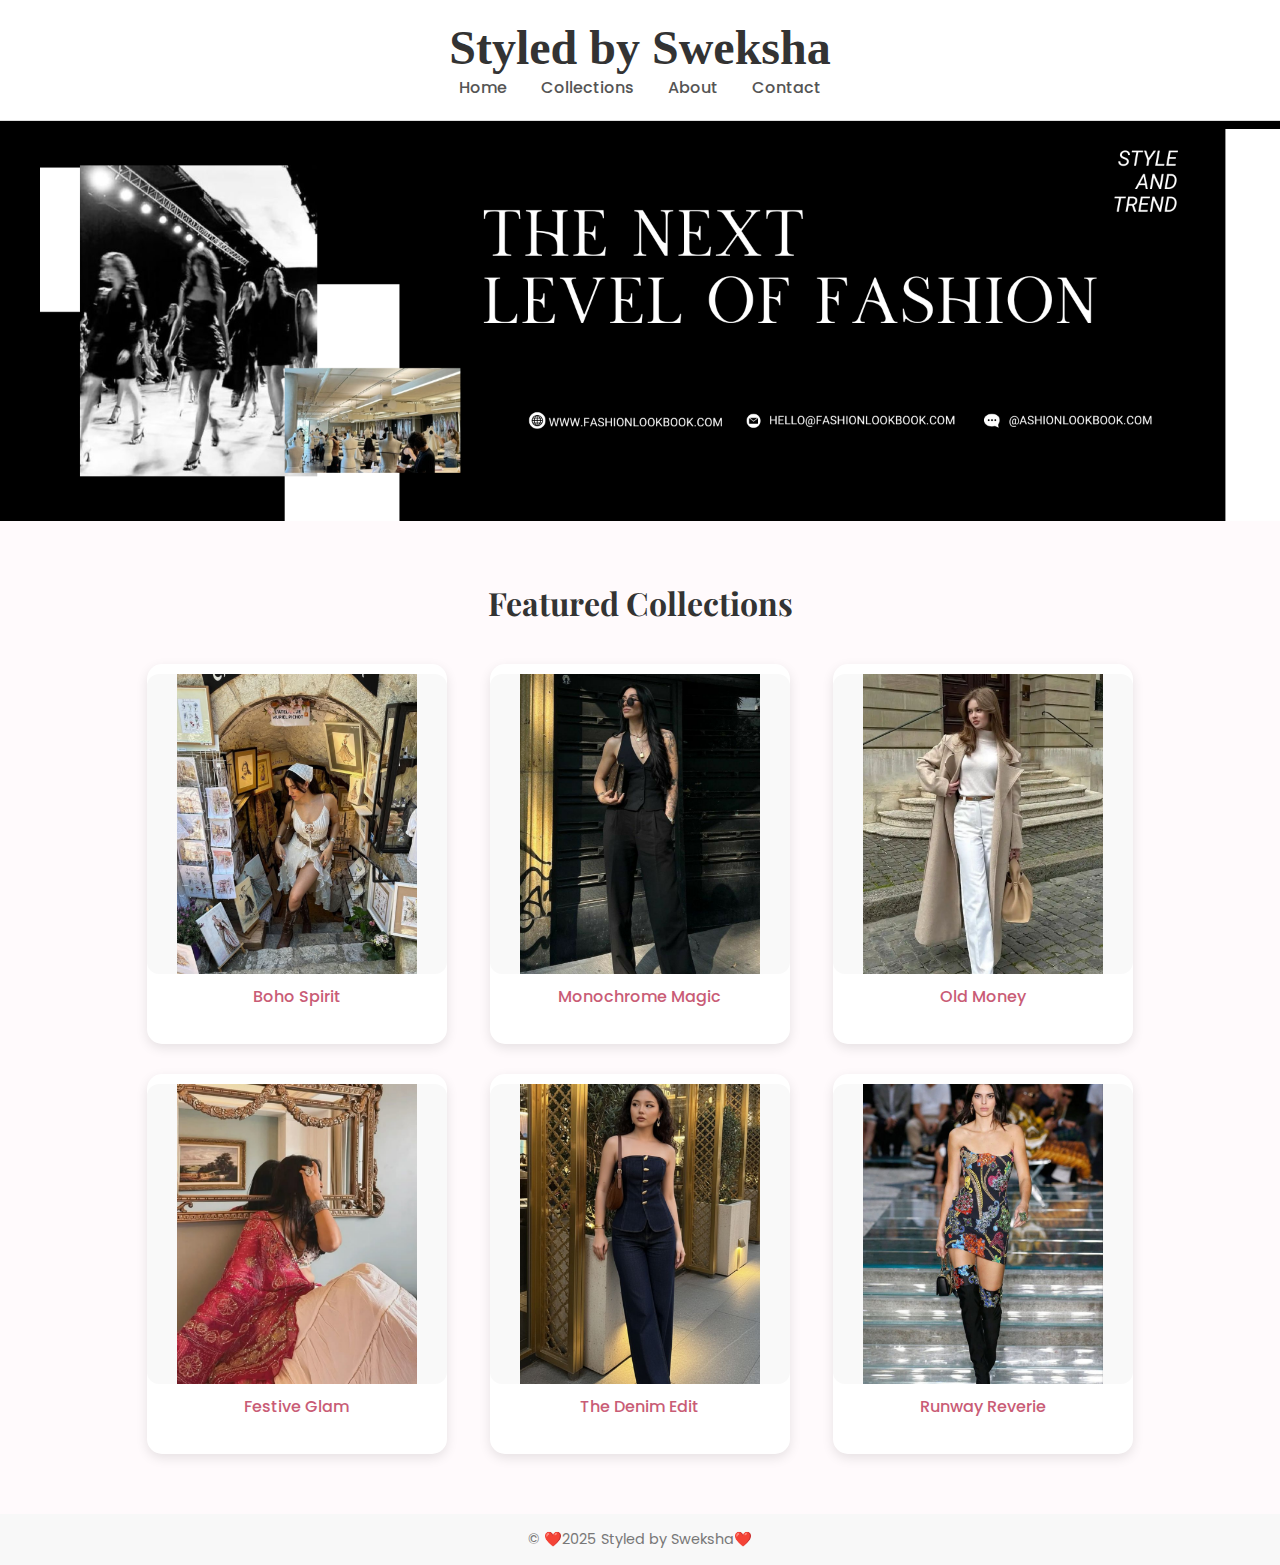
<file: index.html>
<!DOCTYPE html>
<html lang="en">
<head>
    <meta charset="UTF-8">
    <meta name="viewport" content="width=device-width, initial-scale=1.0">
    <title>Fashion Lookbook</title>
    <link rel="stylesheet" href="style.css">
    <link href="https://fonts.googleapis.com/css2?family=Playfair+Display:wght@600&family=Poppins&display=swap" rel="stylesheet">
</head>
<body>
    <header>
        <h1>Styled by Sweksha</h1>
        <nav>
            <a href="#">Home</a>
            <a href="#">Collections</a>
            <a href="#">About</a>
            <a href="#">Contact</a>
        </nav>
    </header>

    <section class="hero">
        <img src="images/Syabilla.png" alt="Fashion Banner">
    </section>

    <section class="collections">
        <h2>Featured Collections</h2>
        <div class="grid">
            <div class="card">
                <img src="images/Untitled design (1).png" alt="Summer Look">
                <p>Boho Spirit</p>
            </div>
            <div class="card">
                <img src="images/Untitled design.png" alt="Classic Black">
                <p>Monochrome Magic</p>
            </div>
            <div class="card">
                <img src="images/Untitled design (5).png" alt="Old Money">
                <p>Old Money</p>
            </div>
            <div class="card">
                <img src="images/Untitled design (4).png" alt="Festive Fashion">
                <p>Festive Glam</p>
            </div>
            <div class="card">
                <img src="images/Untitled design (2).png" alt="Denim">
                <p>The Denim Edit</p>
            </div>
            <div class="card">
                <img src="images/Untitled design (3).png" alt="High End">
                <p>Runway Reverie</p>
            </div>
        </div>
    </section>

    <footer>
        <p>© ❤️2025 Styled by Sweksha❤️</p>
    </footer>
</body>
</html>
</file>
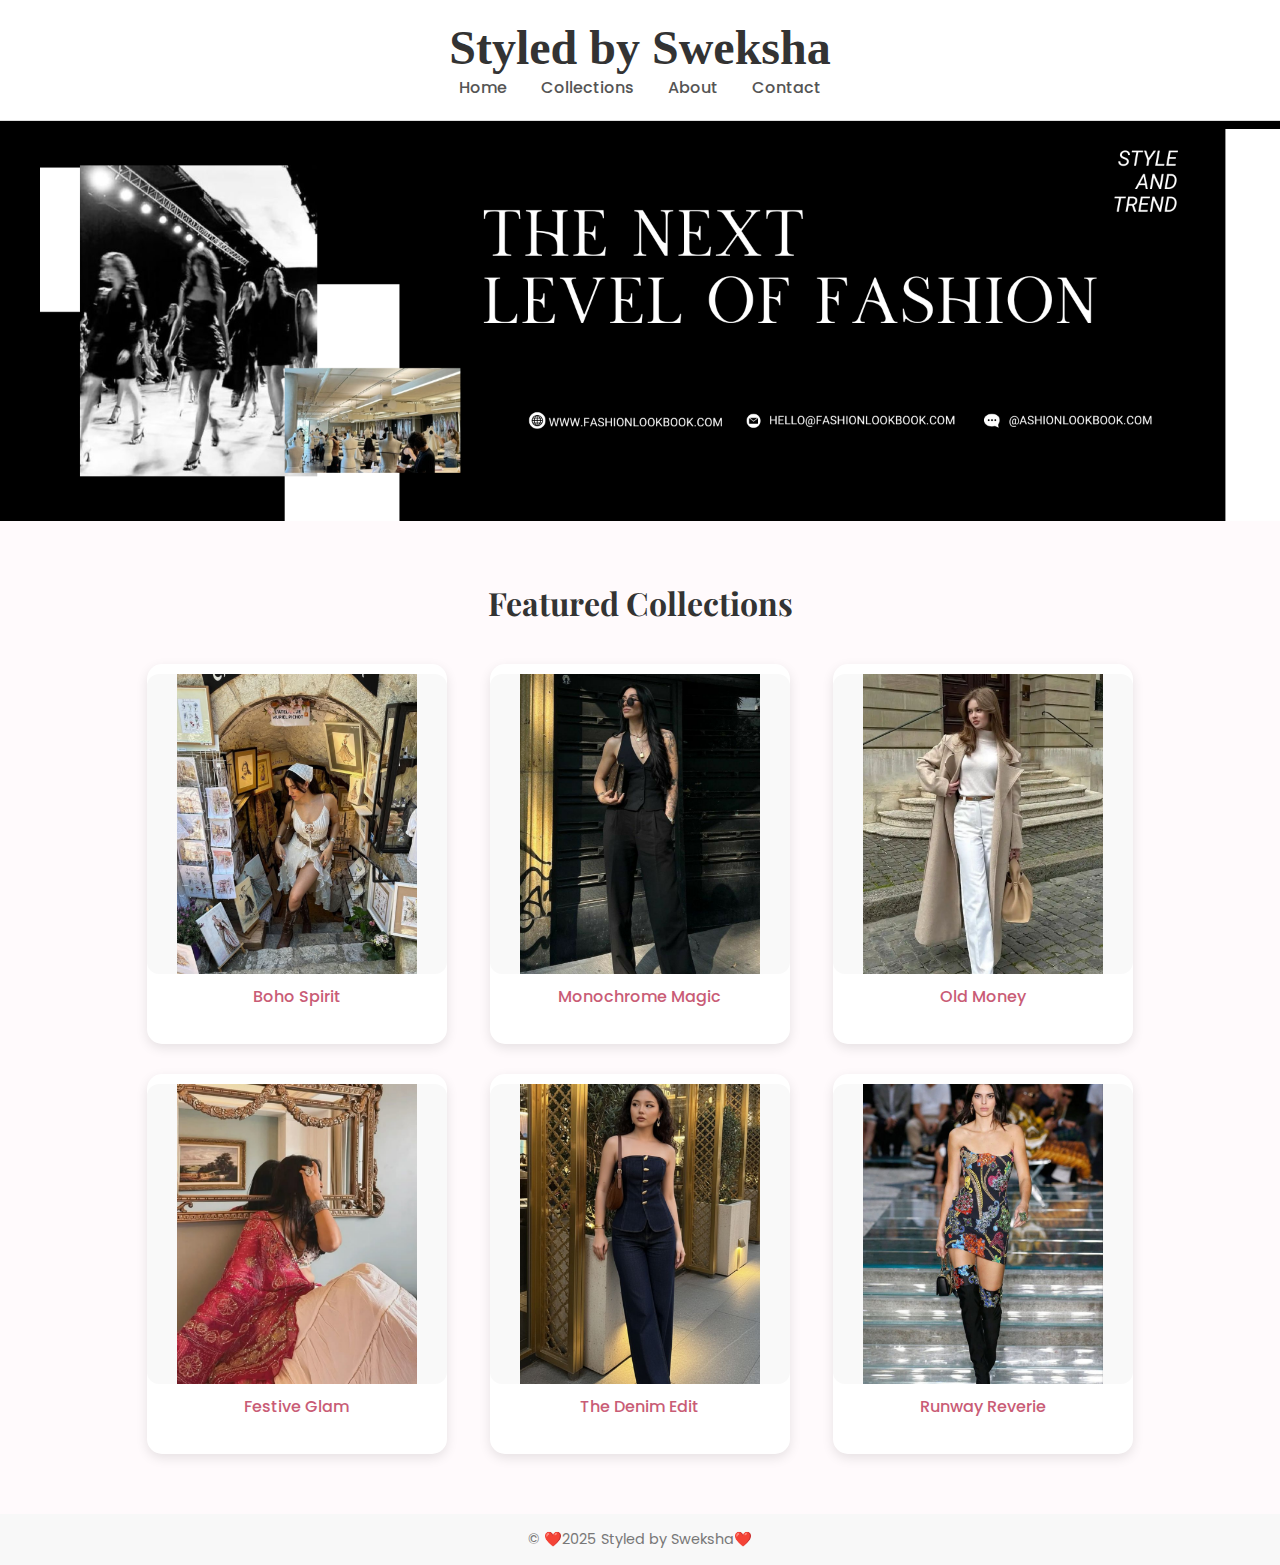
<file: fashion-lookbook/index.html>
<!DOCTYPE html>
<html lang="en">
<head>
    <meta charset="UTF-8">
    <meta name="viewport" content="width=device-width, initial-scale=1.0">
    <title>Fashion Lookbook</title>
    <link rel="stylesheet" href="style.css">
    <link href="https://fonts.googleapis.com/css2?family=Playfair+Display:wght@600&family=Poppins&display=swap" rel="stylesheet">
</head>
<body>
    <header>
        <h1>Styled by Sweksha</h1>
        <nav>
            <a href="#">Home</a>
            <a href="#collections">Collections</a>
            <a href="about.html">About</a>
            <a href="contact.html">Contact</a>
        </nav>
    </header>

    <section class="hero">
        <img src="images/Syabilla.png" alt="Fashion Banner">
    </section>
<section id="collections" class="collections">
    <h2>Featured Collections</h2>
    <div class="grid">
        <a href="boho.html" class="card">
            <img src="images/Untitled design (1).png" alt="Summer Look">
            <p>Boho Spirit</p>
        </a>

        <a href="monochrome.html" class="card">
            <img src="images/Untitled design.png" alt="Classic Black">
            <p>Monochrome Magic</p>
        </a>

        <a href="oldm.html" class="card">
            <img src="images/Untitled design (5).png" alt="Old Money">
            <p>Old Money</p>
        </a>

        <a href="festive.html" class="card">
            <img src="images/Untitled design (4).png" alt="Festive Fashion">
            <p>Festive Glam</p>
        </a>

        <a href="denim.html" class="card">
            <img src="images/Untitled design (2).png" alt="Denim">
            <p>The Denim Edit</p>
        </a>

        <a href="runway.html" class="card">
            <img src="images/Untitled design (3).png" alt="High End">
            <p>Runway Reverie</p>
        </a>
    </div>
</section>


    <footer>
        <p>© ❤️2025 Styled by Sweksha❤️</p>
    </footer>
</body>
</html>
</file>
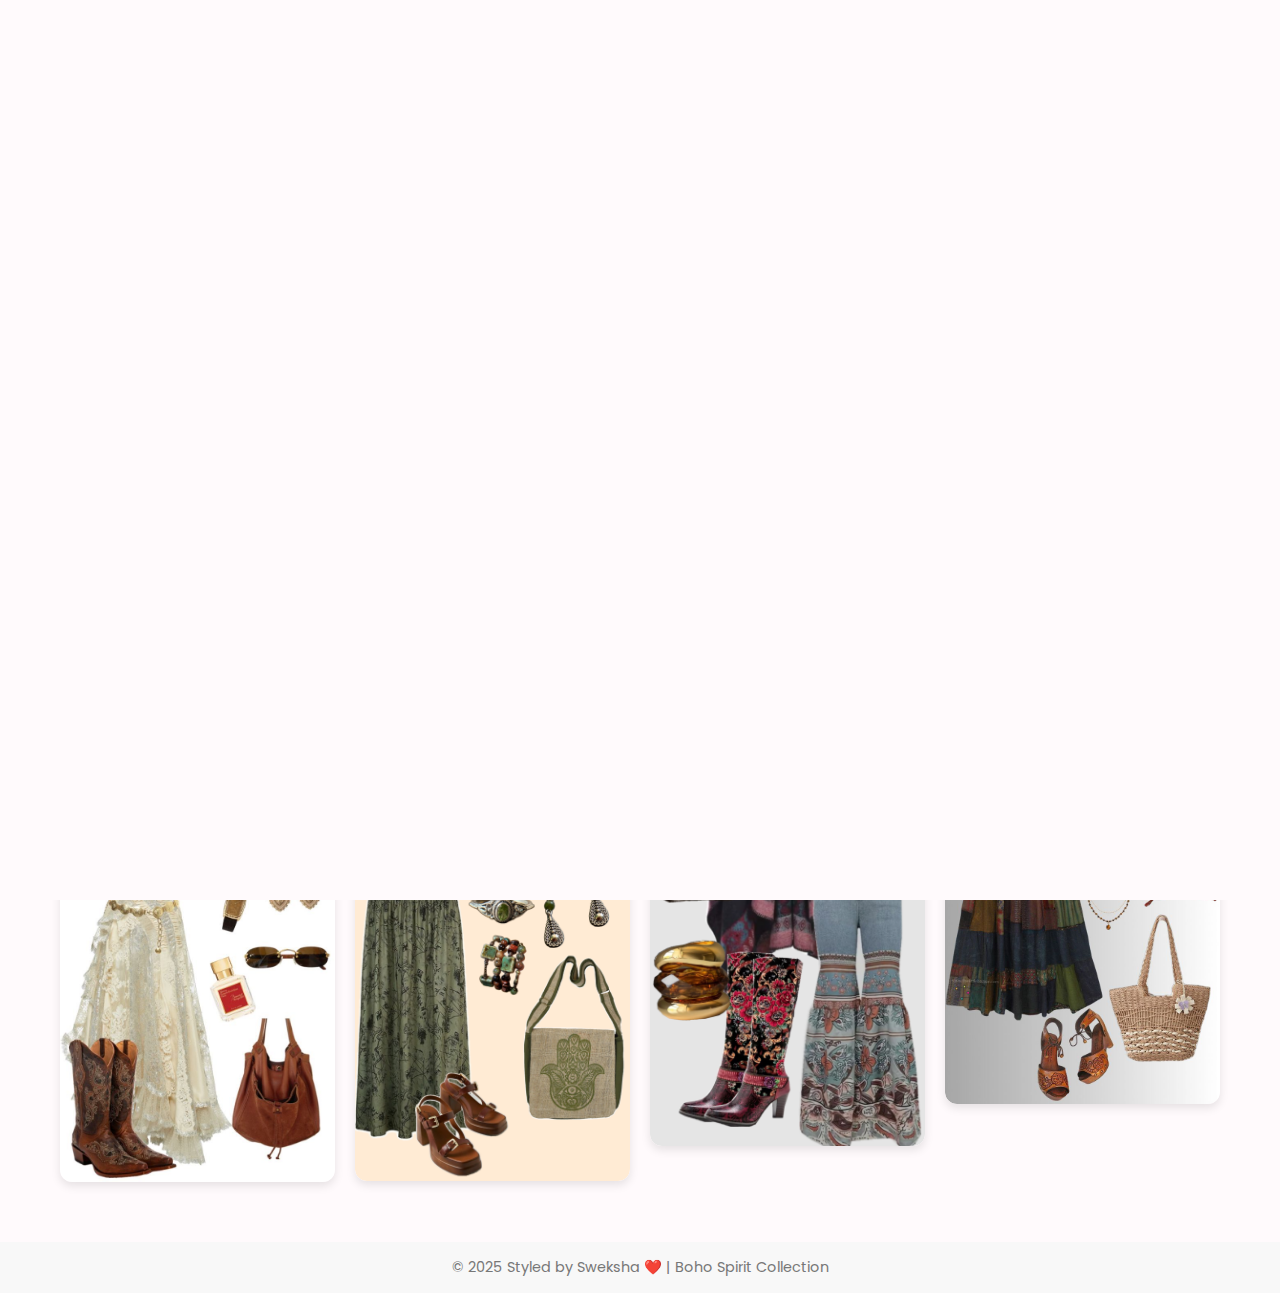
<file: fashion-lookbook/boho.html>
<!DOCTYPE html>
<html lang="en">
<head>
  <meta charset="UTF-8">
  <meta name="viewport" content="width=device-width, initial-scale=1.0">
  <title>Boho Spirit - Styled by Sweksha</title>
  <link rel="stylesheet" href="style.css">
  <link href="https://fonts.googleapis.com/css2?family=Playfair+Display:wght@600&family=Poppins&display=swap" rel="stylesheet">
</head>
<body>
 <div class="page-overlay"></div>
  <header>
    <h1>Boho Spirit ✨</h1>
    <nav>
      <a href="index.html">Home</a>
      <a href="#">Collections</a>
      <a href="#">About</a>
      <a href="#">Contact</a>
    </nav>
  </header>
 
  <section class="pinterest-grid">
   
    <div class="pin"><img src="images/Boho1.jpg" alt="Boho look 1"></div>
    <div class="pin"><img src="images/Boho2.jpg" alt="Boho look 2"></div>
    <div class="pin"><img src="images/Boho3.png" alt="Boho look 3"></div>
    <div class="pin"><img src="images/Boho4.png" alt="Boho look 4"></div>
    <div class="pin"><img src="images/Boho5.jpg" alt="Boho look 5"></div>
    <div class="pin"><img src="images/Boho6.png" alt="Boho look 6"></div>
    <div class="pin"><img src="images/Boho7.png" alt="Boho look 7"></div>
    <div class="pin"><img src="images/Boho8.jpg" alt="Boho look 8"></div>
  </section>

  <footer>
    <p>© 2025 Styled by Sweksha ❤️ | Boho Spirit Collection</p>
  </footer>
</body>
</html>
</file>
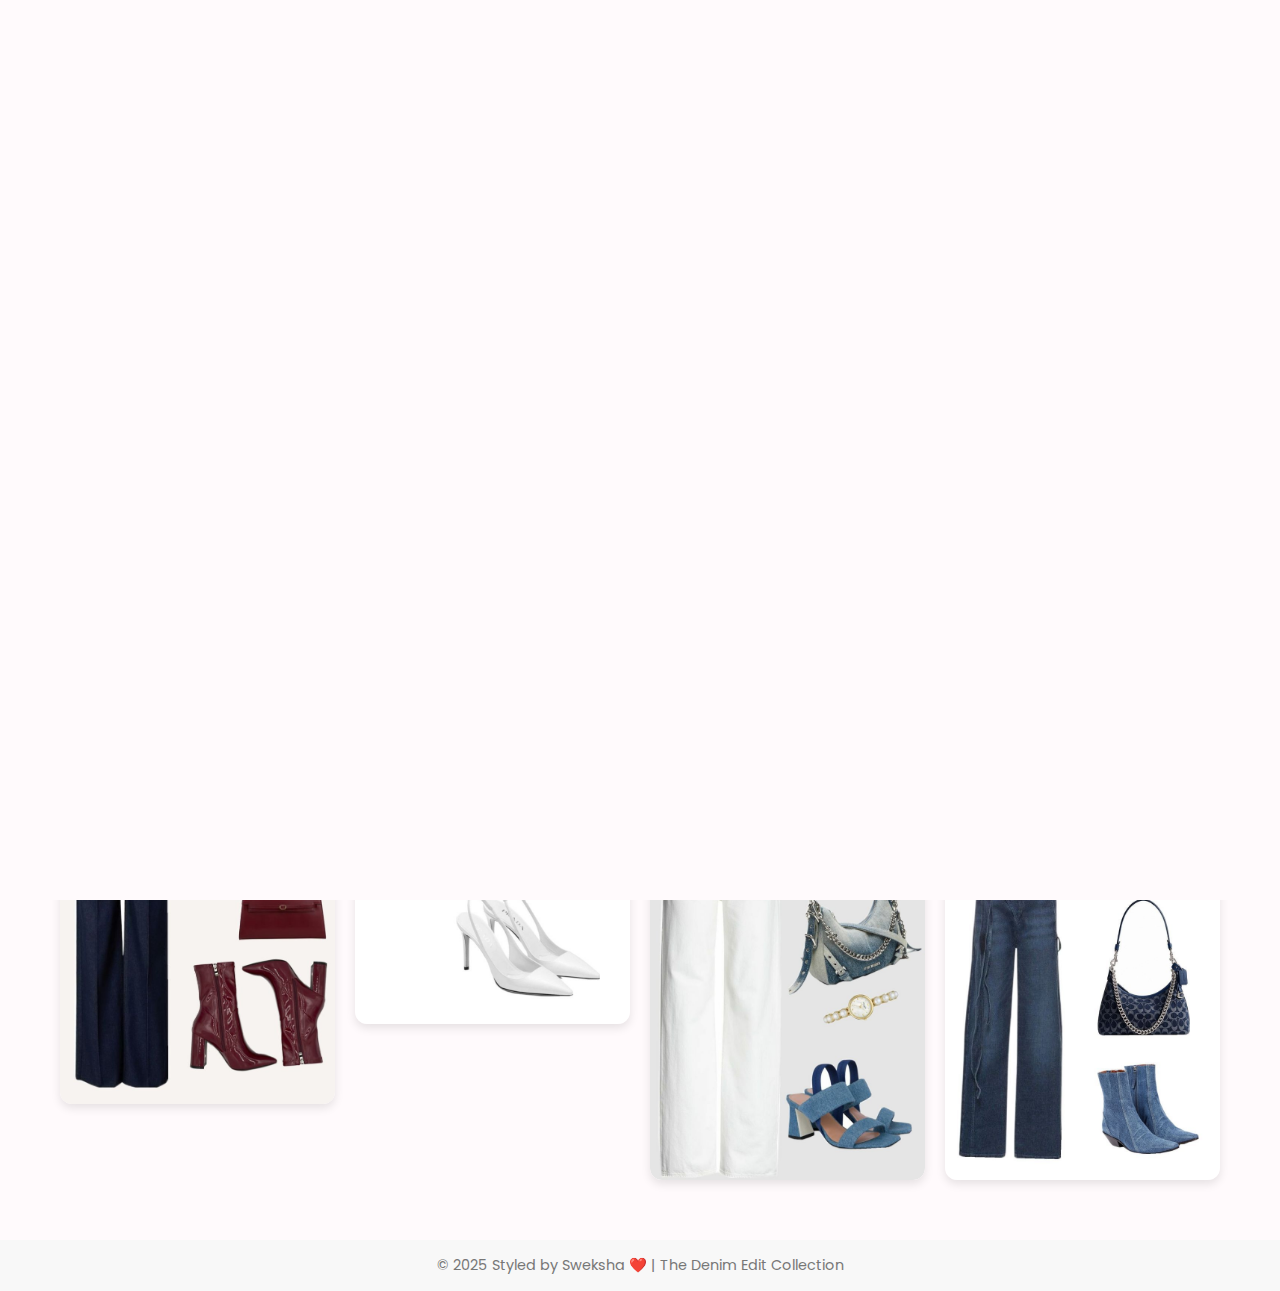
<file: fashion-lookbook/denim.html>
<!DOCTYPE html>
<html lang="en">
<head>
  <meta charset="UTF-8">
  <meta name="viewport" content="width=device-width, initial-scale=1.0">
  <title>The Denim Edit - Styled by Sweksha</title>
  <link rel="stylesheet" href="style.css">
  <link href="https://fonts.googleapis.com/css2?family=Playfair+Display:wght@600&family=Poppins&display=swap" rel="stylesheet">
</head>
<body>
 <div class="page-overlay"></div>
  <header>
    <h1>The Denim Edit 👖</h1>
    <nav>
      <a href="index.html">Home</a>
      <a href="#">Collections</a>
      <a href="#">About</a>
      <a href="#">Contact</a>
    </nav>
  </header>
 
  <section class="pinterest-grid">
   
    <div class="pin"><img src="images/back to school outfit.jpeg" alt="Denim look 1"></div>
    <div class="pin"><img src="images/_ (24).jpeg" alt="Denim look 2"></div>
    <div class="pin"><img src="images/_ (25).jpeg" alt="Denim look 3"></div>
    <div class="pin"><img src="images/_ (26).jpeg" alt="Denim look 4"></div>
    <div class="pin"><img src="images/_ (28).jpeg" alt="Denim look 5"></div>
    <div class="pin"><img src="images/_ (27).jpeg" alt="Denim look 6"></div>
    <div class="pin"><img src="images/Denim & Pearl Outfit Inspo✨🤍.jpeg" alt="Denim look 7"></div>
    <div class="pin"><img src="images/_ (28).jpeg" alt="Denim look 8"></div>
  </section>

  <footer>
    <p>© 2025 Styled by Sweksha ❤️ | The Denim Edit Collection</p>
  </footer>
</body>
</html>
</file>
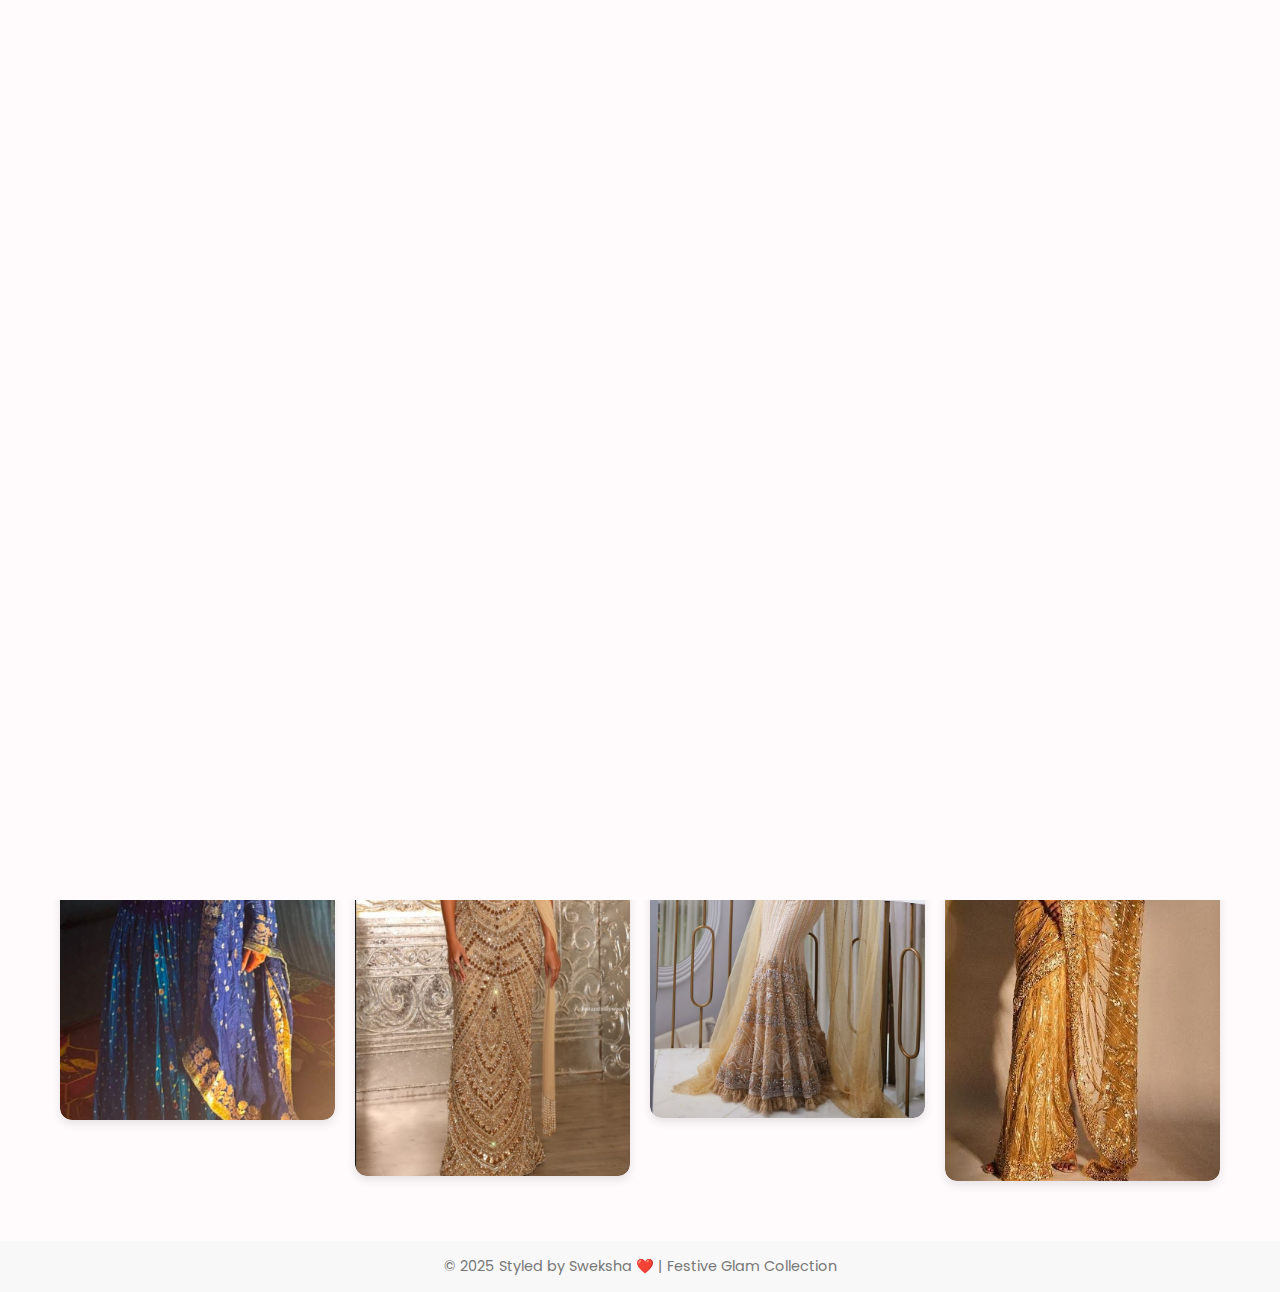
<file: fashion-lookbook/festive.html>
<!DOCTYPE html>
<html lang="en">
<head>
  <meta charset="UTF-8">
  <meta name="viewport" content="width=device-width, initial-scale=1.0">
  <title>Festive  Magic - Styled by Sweksha</title>
  <link rel="stylesheet" href="style.css">
  <link href="https://fonts.googleapis.com/css2?family=Playfair+Display:wght@600&family=Poppins&display=swap" rel="stylesheet">
</head>
<body>
 <div class="page-overlay"></div>
  <header>
    <h1>Festive Glam 🪔</h1>
    <nav>
      <a href="index.html">Home</a>
      <a href="#">Collections</a>
      <a href="#">About</a>
      <a href="#">Contact</a>
    </nav>
  </header>
 
  <section class="pinterest-grid">
   
    <div class="pin"><img src="images/Burgundy Georgette Sharara Suit_ Pakistani Indian Ethnic Wear - Etsy UK.jpeg" alt="Festive  look 1"></div>
    <div class="pin"><img src="images/_ (18).jpeg" alt="Festive  look 2"></div>
    <div class="pin"><img src="images/_ (23).jpeg" alt="Festive  look 3"></div>
    <div class="pin"><img src="images/_ (22).jpeg" alt="Festive  look 4"></div>
    <div class="pin"><img src="images/_ (19).jpeg" alt="Festive  look 5"></div>
    <div class="pin"><img src="images/_ (20).jpeg" alt="Festive  look 6"></div>
    <div class="pin"><img src="images/_ (21).jpeg" alt="Festive  look 7"></div>
    <div class="pin"><img src="images/🌟.jpeg" alt="Festive  look 8"></div>
  </section>

  <footer>
    <p>© 2025 Styled by Sweksha ❤️ | Festive Glam Collection</p>
  </footer>
</body>
</html>
</file>
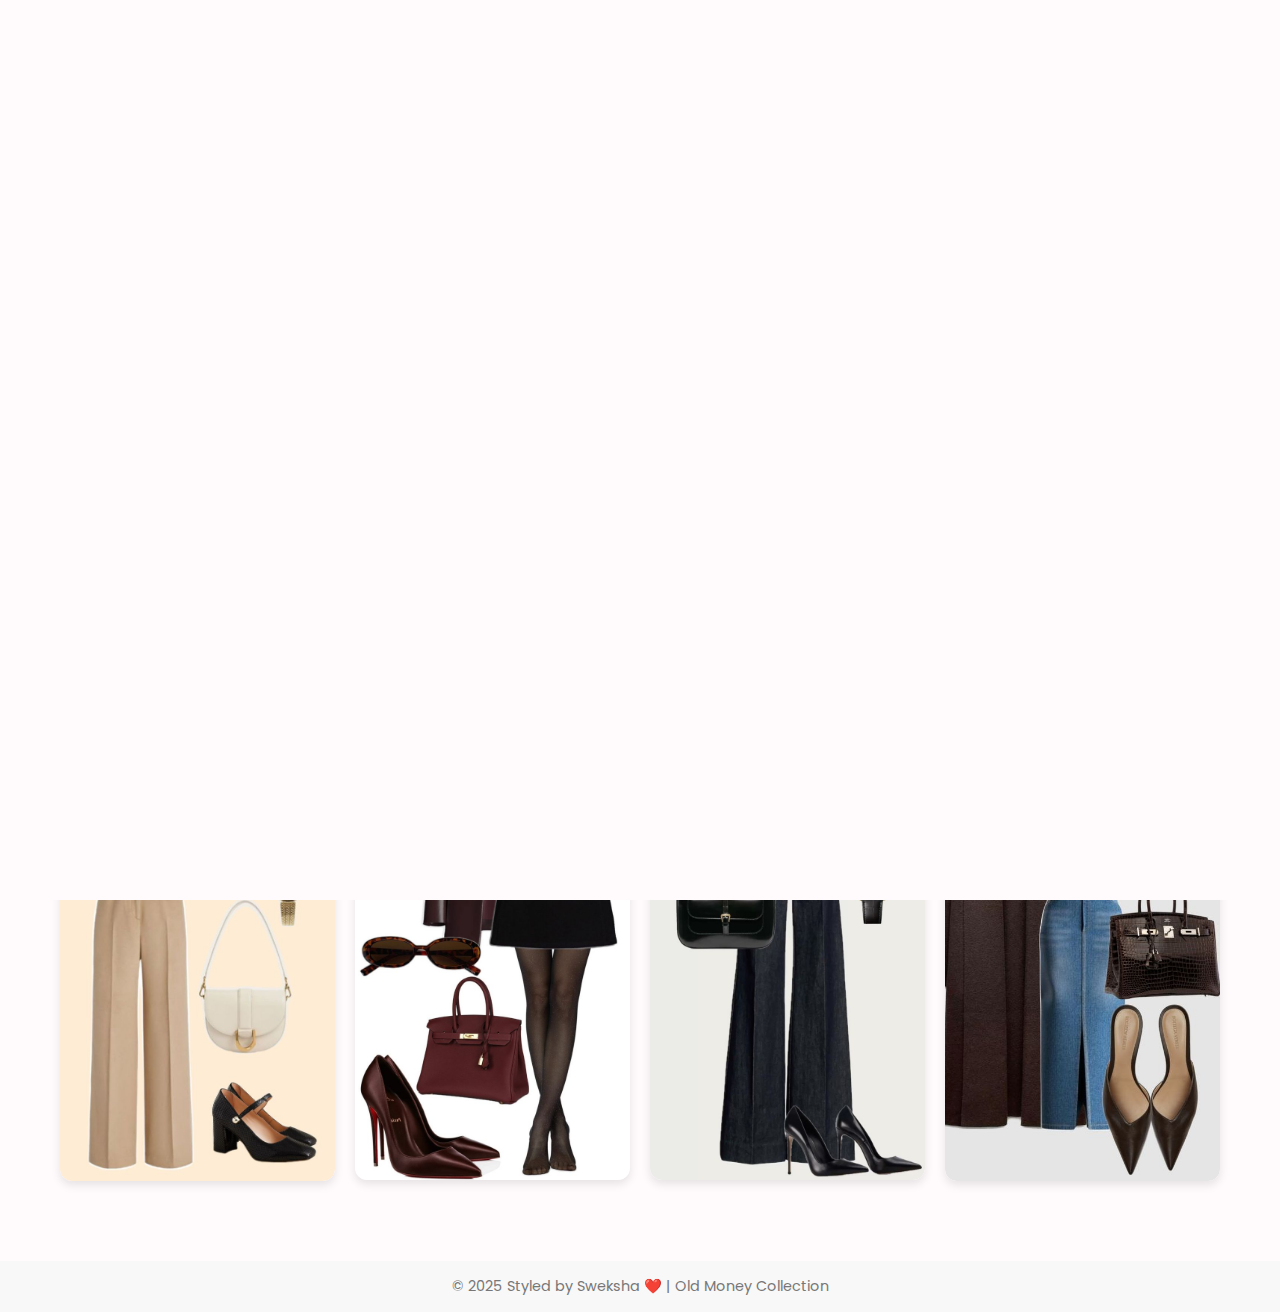
<file: fashion-lookbook/oldm.html>
<!DOCTYPE html>
<html lang="en">
<head>
  <meta charset="UTF-8">
  <meta name="viewport" content="width=device-width, initial-scale=1.0">
  <title>Oldm Magic - Styled by Sweksha</title>
  <link rel="stylesheet" href="style.css">
  <link href="https://fonts.googleapis.com/css2?family=Playfair+Display:wght@600&family=Poppins&display=swap" rel="stylesheet">
</head>
<body>
 <div class="page-overlay"></div>
  <header>
    <h1>Old Money 👜</h1>
    <nav>
      <a href="index.html">Home</a>
      <a href="#">Collections</a>
      <a href="#">About</a>
      <a href="#">Contact</a>
    </nav>
  </header>
 
  <section class="pinterest-grid">
   
    <div class="pin"><img src="images/_ (9).jpeg" alt="Oldm look 1"></div>
    <div class="pin"><img src="images/Old money outfit __ outfit ideas __ old money style __ old money aesthetic __ Parisian style __ outfit for summer __ women’s fashion.jpeg" alt="Oldm look 2"></div>
    <div class="pin"><img src="images/Old Money Aesthetic Style Guide 2023 — House of Harvey.jpeg" alt="Oldm look 3"></div>
    <div class="pin"><img src="images/_ (12).jpeg" alt="Oldm look 4"></div>
    <div class="pin"><img src="images/_ (10).jpeg" alt="Oldm look 5"></div>
    <div class="pin"><img src="images/_ (13).jpeg" alt="Oldm look 6"></div>
    <div class="pin"><img src="images/_ (11).jpeg" alt="Oldm look 7"></div>
    <div class="pin"><img src="images/Outfit Inspo 💼.jpeg" alt="Oldm look 8"></div>
  </section>

  <footer>
    <p>© 2025 Styled by Sweksha ❤️ | Old Money Collection</p>
  </footer>
</body>
</html>
</file>
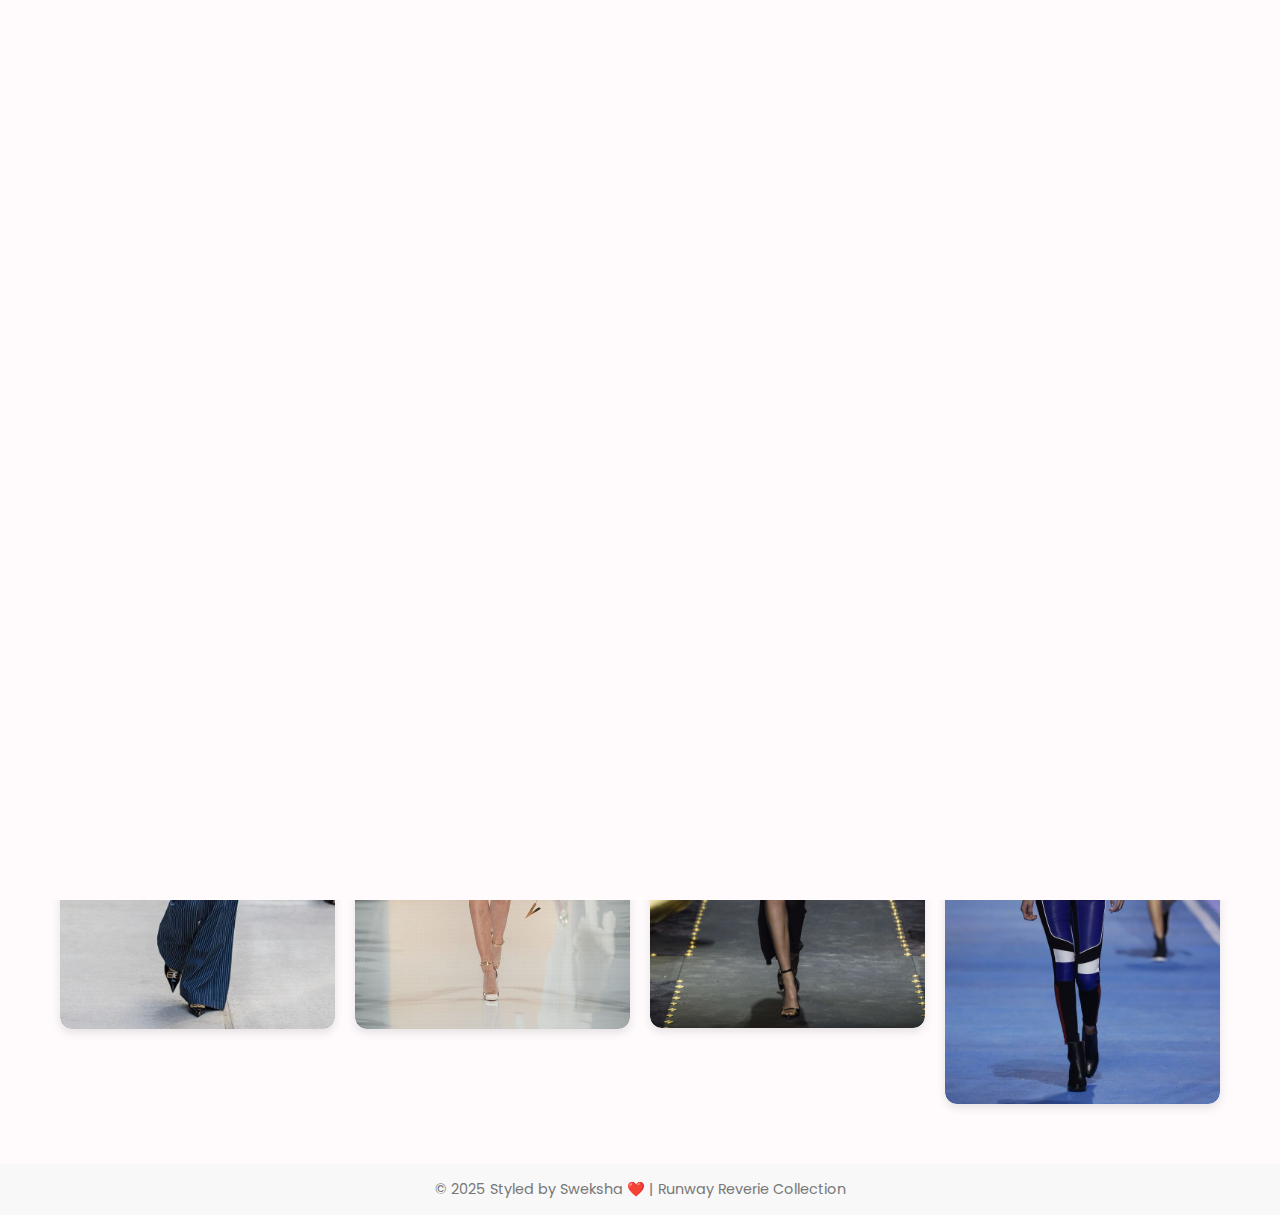
<file: fashion-lookbook/runway.html>
<!DOCTYPE html>
<html lang="en">
<head>
  <meta charset="UTF-8">
  <meta name="viewport" content="width=device-width, initial-scale=1.0">
  <title>RunwayMagic - Styled by Sweksha</title>
  <link rel="stylesheet" href="style.css">
  <link href="https://fonts.googleapis.com/css2?family=Playfair+Display:wght@600&family=Poppins&display=swap" rel="stylesheet">
</head>
<body>
 <div class="page-overlay"></div>
  <header>
    <h1>Runway Reverie 👠</h1>
    <nav>
      <a href="index.html">Home</a>
      <a href="#">Collections</a>
      <a href="#">About</a>
      <a href="#">Contact</a>
    </nav>
  </header>
 
  <section class="pinterest-grid">
   
    <div class="pin"><img src="images/_ (14).jpeg" alt="Runwaylook 1"></div>
    <div class="pin"><img src="images/_ (15).jpeg" alt="Runwaylook 2"></div>
    <div class="pin"><img src="images/She's one of fashion's most sought after models - so it comes as no surprise that Bella Hadid stole the show on the Roberto Cavalli catwalk for Milan Fashion Week on Friday_.jpeg" alt="Runwaylook 3"></div>
    <div class="pin"><img src="images/_ (16).jpeg" alt="Runwaylook 4"></div>
    <div class="pin"><img src="images/Bella Hadid.jpeg" alt="Runwaylook 5"></div>
    <div class="pin"><img src="images/_ (17).jpeg" alt="Runwaylook 6"></div>
    <div class="pin"><img src="images/Barbara Palvin.jpeg" alt="Runwaylook 7"></div>
    <div class="pin"><img src="images/bobbiemaex.jpeg" alt="Runwaylook 8"></div>
  </section>

  <footer>
    <p>© 2025 Styled by Sweksha ❤️ | Runway Reverie Collection</p>
  </footer>
</body>
</html>
</file>
<file: style.css>
* {
    margin: 0;
    padding: 0;
    box-sizing: border-box;
}
body {
    margin: 0;
    font-family: 'Poppins', sans-serif;
    background-color: #fffafc;
    color: #333;
}

header {
    background-color: white;
    padding: 20px;
    text-align: center;
    border-bottom: 1px solid #ddd;
}

header h1 {
    font-family: 'CMU serif', serif;
    font-size: 3rem;
    margin: 0;
}

nav a {
    margin: 0 15px;
    text-decoration: none;
    color: #555;
    font-weight: 500;
}

nav a:hover {
    color: #c95c76;
}

.hero {
    position: relative;
    width:100%;
    height:auto;
    overflow: hidden;
    text-align: center;
}

.hero img {
    width:100%;
    height:auto;
    object-fit: cover;
    object-position: center;
    display: block;
}

.hero-text {
    position: absolute;
    top: 50%;
    left: 50%;
    transform: translate(-50%, -50%);
    color: white;
    font-family: 'Playfair Display', serif;
    font-size: 1.4rem;
    text-shadow: 2px 2px 5px rgba(0,0,0,0.3);
}

.collections {
    text-align: center;
    padding: 60px 20px;
}

.collections h2 {
    font-family: 'Playfair Display', serif;
    font-size: 2rem;
    margin-bottom: 40px;
}

.grid {
  display: grid;
  grid-template-columns: repeat(3, 1fr); /* exactly 3 columns */
  gap: 30px; /* space between cards */
  justify-items: center; /* centers cards horizontallyyyyy */
  align-items: center; /* aligns verticallyyyy */
  max-width: 1000px; /* keeps layout in center */
  margin: 0 auto; /* centers the full grid */
}

.card {
    background-color: #fff;
    border-radius: 15px;
    box-shadow: 0 4px 12px rgba(0,0,0,0.1);
    overflow: hidden;
    width: 300px;
    height: 380px;
    transition: transform 0.3s ease;
}

.card:hover {
    transform: scale(1.03);
}

.card img {
  width: 100%;
  height: 300px;
  object-fit: contain; /* shows full image */
  background-color: #f9f9f9; /* subtle neutral fill */
  display: block;
  border-radius: 12px; /* rounded corners */
  margin-top: 10px; /* small top spacing */
  transition: transform 0.4s ease, box-shadow 0.3s ease;
}

.card p {
    padding: 10px;
    font-weight: 500;
    color: #c95c76;
}

footer {
    background-color: #f8f8f8;
    padding: 15px;
    text-align: center;
    font-size: 0.9rem;
    color: #777;
}
</file>
<file: fashion-lookbook/style.css>
* {
    margin: 0;
    padding: 0;
    box-sizing: border-box;

}
body {
    margin: 0;
    font-family: 'Poppins', sans-serif;
    background-color: #fffafc;
    color: #333;
}

header {
    background-color: white;
    padding: 20px;
    text-align: center;
    border-bottom: 1px solid #ddd;
}

header h1 {
    font-family: 'CMU serif', serif;
    font-size: 3rem;
    margin: 0;
}

nav a {
    margin: 0 15px;
    text-decoration: none;
    color: #555;
    font-weight: 500;
}

nav a:hover {
    color: #c95c76;
}

.hero {
    position: relative;
    width:100%;
    height:auto;
    overflow: hidden;
    text-align: center;
}

.hero img {
    width:100%;
    height:auto;
    object-fit: cover;
    object-position: center;
    display: block;
}

.hero-text {
    position: absolute;
    top: 50%;
    left: 50%;
    transform: translate(-50%, -50%);
    color: white;
    font-family: 'Playfair Display', serif;
    font-size: 1.4rem;
    text-shadow: 2px 2px 5px rgba(0,0,0,0.3);
}

.collections {
    text-align: center;
    padding: 60px 20px;
}

.collections h2 {
    font-family: 'Playfair Display', serif;
    font-size: 2rem;
    margin-bottom: 40px;
}

.grid {
  display: grid;
  grid-template-columns: repeat(3, 1fr); 
  gap: 30px; 
  justify-items: center; 
  align-items: center; 
  max-width: 1000px; 
  margin: 0 auto; 
}

.card {
    display: block;
    background-color: #fff;
    border-radius: 15px;
    box-shadow: 0 4px 12px rgba(0,0,0,0.1);
    overflow: hidden;
    width: 300px;
    height: 380px;
    transition: transform 0.28s ease, box-shadow 0.28s ease;
    text-decoration: none; 
    color: inherit;         
}


.card:hover {
    transform: scale(1.03);
}

.card img {
  width: 100%;
  height: 300px;
  object-fit: contain; 
  background-color: #f9f9f9; 
  display: block;
  border-radius: 12px; 
  margin-top: 10px; 
  transition: transform 0.4s ease, box-shadow 0.3s ease;
}

.card p {
    padding: 10px;
    font-weight: 500;
    color: #c95c76;
}

footer {
    background-color: #f8f8f8;
    padding: 15px;
    text-align: center;
    font-size: 0.9rem;
    color: #777;
}

.page-overlay {
  position: fixed;
  top: 0;
  left: 0;
  width: 100%;
  height: 100%;
  background-color: #fffafc;
  z-index: 9999;
  opacity: 1;
  animation: fadeOut 0.8s ease forwards;
  pointer-events: none;

}

@keyframes fadeOut {
  from { opacity: 1; }
  to { opacity: 0; }
}



.collection-hero {
  position: relative;
  width: 100%;
  height: 60vh;
  overflow: hidden;
}

.collection-hero img {
  width: 100%;
  height: 100%;
  object-fit: cover;
  filter: brightness(85%);
}

.collection-hero-text {
  position: absolute;
  top: 50%;
  left: 50%;
  transform: translate(-50%, -50%);
  text-align: center;
  color: white;
  background: rgba(0, 0, 0, 0.4);
  padding: 20px 40px;
  border-radius: 12px;
}

.collection-hero-text h2 {
  font-family: 'Playfair Display', serif;
  font-size: 2rem;
  margin-bottom: 10px;
}

.collection-hero-text p {
  font-size: 1rem;
  letter-spacing: 0.5px;
}


.pinterest-grid {
  column-count: 4;          
  column-gap: 20px;         
  max-width: 1200px;
  margin: 60px auto;
  padding: 0 20px;
}

.pin {
  margin-bottom: 20px;
  break-inside: avoid;      
  overflow: hidden;
  border-radius: 12px;
  box-shadow: 0 4px 10px rgba(0, 0, 0, 0.1);
  transition: transform 0.3s ease;
}

.pin:hover {
  transform: scale(1.03);
}

.pin img {
  width: 100%;
  height: auto;
  display: block;
  object-fit: cover;
  border-radius: 12px;
}


@media (max-width: 1024px) {
  .pinterest-grid {
    column-count: 3;
  }
}

@media (max-width: 768px) {
  .pinterest-grid {
    column-count: 2;
  }
}

@media (max-width: 480px) {
  .pinterest-grid {
    column-count: 1;
  }

  .collection-hero-text h2 {
    font-size: 1.5rem;
  }
}

html {
  scroll-behavior: smooth;
  scroll-padding-top: 100px; 
}

.about-hero {
  background: url('images/about-bg.jpg') center/cover no-repeat;
  height: 60vh;
  display: flex;
  align-items: center;
  justify-content: center;
  text-align: center;
  color: white;
  position: relative;
}

.about-hero::after {
  content: "";
  position: absolute;
  inset: 0;
  background: rgba(0, 0, 0, 0.45);
}

.about-hero-text {
  position: relative;
  z-index: 2;
  max-width: 700px;
  padding: 20px;
}

.about-hero-text h2 {
  font-family: 'Playfair Display', serif;
  font-size: 2rem;
  margin-bottom: 10px;
}

.about-hero-text p {
  font-size: 1.1rem;
  font-weight: 300;
}


.about-section {
  padding: 80px 20px;
  background-color: #fffafc;
}

.about-content {
  display: flex;
  align-items: center;
  justify-content: center;
  gap: 50px;
  max-width: 1000px;
  margin: 0 auto;
  flex-wrap: wrap;
}

.about-image img {
  width: 320px;
  height: 400px;
  object-fit: cover;
  border-radius: 15px;
  box-shadow: 0 6px 20px rgba(0, 0, 0, 0.1);
}

.about-text {
  flex: 1;
  max-width: 500px;
  font-size: 1rem;
  line-height: 1.7;
}

.about-text h3 {
  font-family: 'Playfair Display', serif;
  color: #c95c76;
  margin-bottom: 15px;
}


.style-values {
  padding: 60px 20px;
  text-align: center;
}

.style-values h2 {
  font-family: 'Playfair Display', serif;
  font-size: 1.8rem;
  margin-bottom: 40px;
}

.values-grid {
  display: grid;
  grid-template-columns: repeat(auto-fit, minmax(250px, 1fr));
  gap: 30px;
  max-width: 1000px;
  margin: 0 auto;
}

.value {
  background: white;
  border-radius: 12px;
  box-shadow: 0 4px 12px rgba(0, 0, 0, 0.08);
  padding: 25px;
  transition: transform 0.3s ease;
}

.value:hover {
  transform: translateY(-6px);
}

.value h3 {
  color: #c95c76;
  margin-bottom: 10px;
}


.about-cta {
  text-align: center;
  padding: 80px 20px;
  background-color: #fff;
}

.about-cta h2 {
  font-family: 'Playfair Display', serif;
  font-size: 1.8rem;
  margin-bottom: 20px;
}

.about-cta .btn-shop {
  background-color: #c95c76;
  color: #fff;
  padding: 12px 30px;
  text-decoration: none;
  border-radius: 30px;
  font-weight: 500;
  transition: background 0.3s ease, transform 0.3s ease;
}

.about-cta .btn-shop:hover {
  background-color: #a94560;
  transform: scale(1.05);
}

@media (max-width: 768px) {
  .about-content {
    flex-direction: column;
    text-align: center;
  }

  .about-image img {
    width: 80%;
    height: auto;
  }
}
</file>
